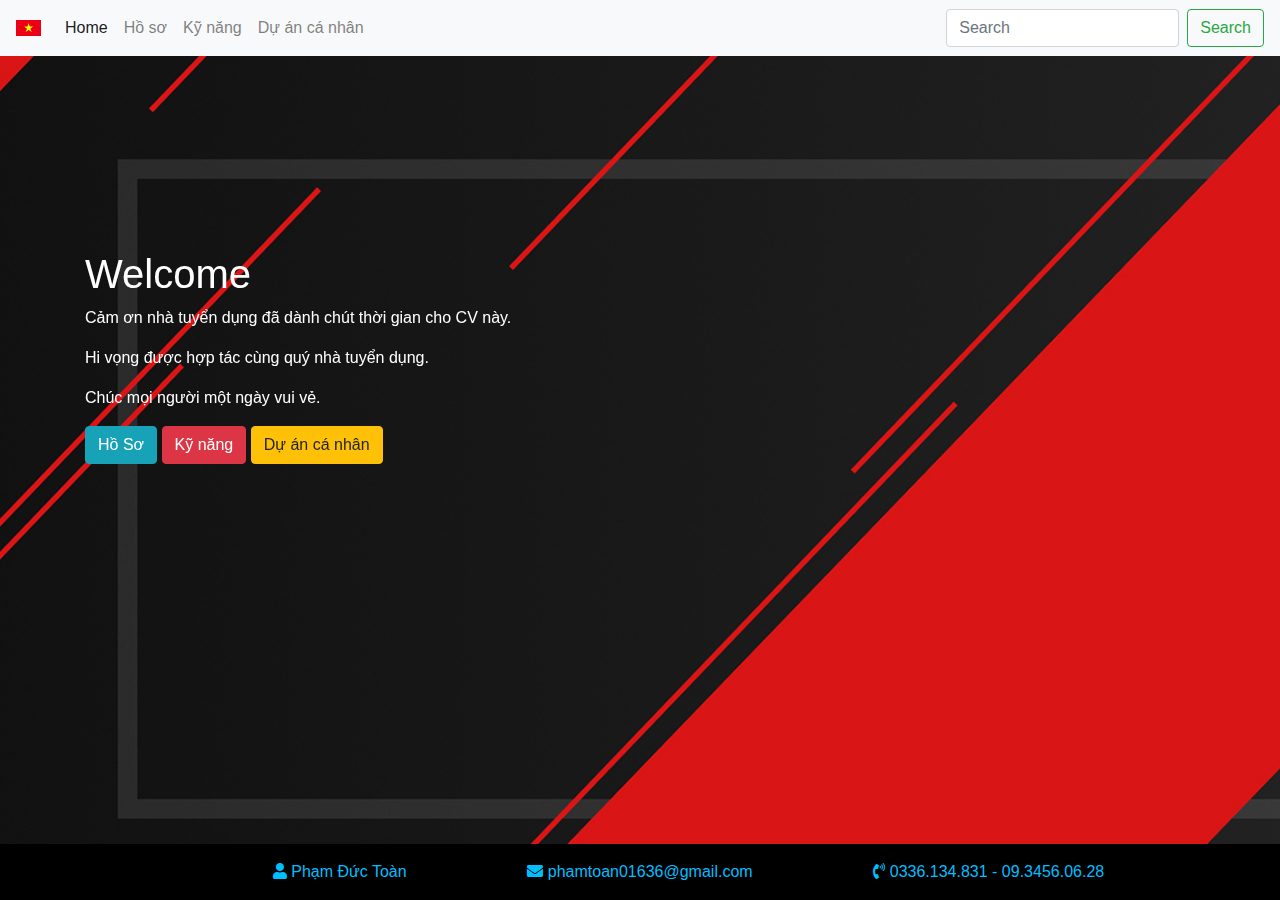
<file: index.html>
<!DOCTYPE html>
<html lang="en">
<head>
    <meta charset="UTF-8">
    <meta http-equiv="X-UA-Compatible" content="IE=edge">
    <meta name="viewport" content="width=device-width, initial-scale=1.0">
    <title>Phạm Đức Toàn - CV</title>

    <link rel="stylesheet" href="https://maxcdn.bootstrapcdn.com/bootstrap/4.5.2/css/bootstrap.min.css">
    <script src="https://ajax.googleapis.com/ajax/libs/jquery/3.6.0/jquery.min.js"></script>
    <script src="https://maxcdn.bootstrapcdn.com/bootstrap/4.5.2/js/bootstrap.min.js"></script>
    <link rel="stylesheet" href="https://cdnjs.cloudflare.com/ajax/libs/font-awesome/5.15.3/css/all.min.css">
    <link rel="stylesheet" href="css.css">
</head>
<body>
    <div class="container-fluid css-1">
        <!-- Menu -->
        <nav class="navbar navbar-expand-lg navbar-light bg-light fixed-top">
            <img class="navbar-brand" src="img/coVN.png" alt="">
            <button class="navbar-toggler" type="button" data-toggle="collapse" data-target="#navbarSupportedContent" aria-controls="navbarSupportedContent" aria-expanded="false" aria-label="Toggle navigation">
            <span class="navbar-toggler-icon"></span>
            </button>
        
            <div class="collapse navbar-collapse" id="navbarSupportedContent">
            <ul class="navbar-nav mr-auto">
                <li class="nav-item active">
                <a class="nav-link" href="index.html">Home <span class="sr-only">(current)</span></a>
                </li>
                <li class="nav-item">
                <a class="nav-link" href="profile.html">Hồ sơ</a>
                </li>
                <li class="nav-item">
                <a class="nav-link" href="skill.html">Kỹ năng</a>
                </li>
                <li class="nav-item">
                <a class="nav-link" href="project.html">Dự án cá nhân</a>
                </li>
            </ul>
            <form class="form-inline my-2 my-lg-0">
                <input class="form-control mr-sm-2" type="search" placeholder="Search" aria-label="Search">
                <button class="btn btn-outline-success my-2 my-sm-0" type="submit">Search</button>
            </form>
            </div>
        </nav>

        <!-- header -->
        <div class="container css-2">
            <div class="row">
              <div class="col-sm-12">
                <div class="">
                  <h1>Welcome</h1>
                </div>
                <div class="">
                  <p>Cảm ơn nhà tuyển dụng đã dành chút thời gian cho CV này.</p>
                  <p>Hi vọng được hợp tác cùng quý nhà tuyển dụng.</p>
                  <p>Chúc mọi người một ngày vui vẻ.</p>
                  <a href="profile.html" type="button" class="btn btn-info">Hồ Sơ</a>
                  <a href="skill.html" type="button" class="btn btn-danger">Kỹ năng</a>
                  <a href="project.html" type="button" class="btn btn-warning">Dự án cá nhân</a>
            </div>
            </div>
        </div>
    </div>
    <!-- footer -->
    <div class="footer">
        <div class="row css-6">
            <div class="col-sm-4 css-4">
                <p><i class="fas fa-user"></i> Phạm Đức Toàn</p>
            </div>
            <div class="col-sm-4">
                <p><i class="fas fa-envelope"></i> phamtoan01636@gmail.com</p>
            </div>
            <div class="col-sm-4 css-5">
                <p><i class="fas fa-phone-volume"></i> 0336.134.831 - 09.3456.06.28</p>
            </div>
        </div>
    </div>
</body>
</html>
</file>
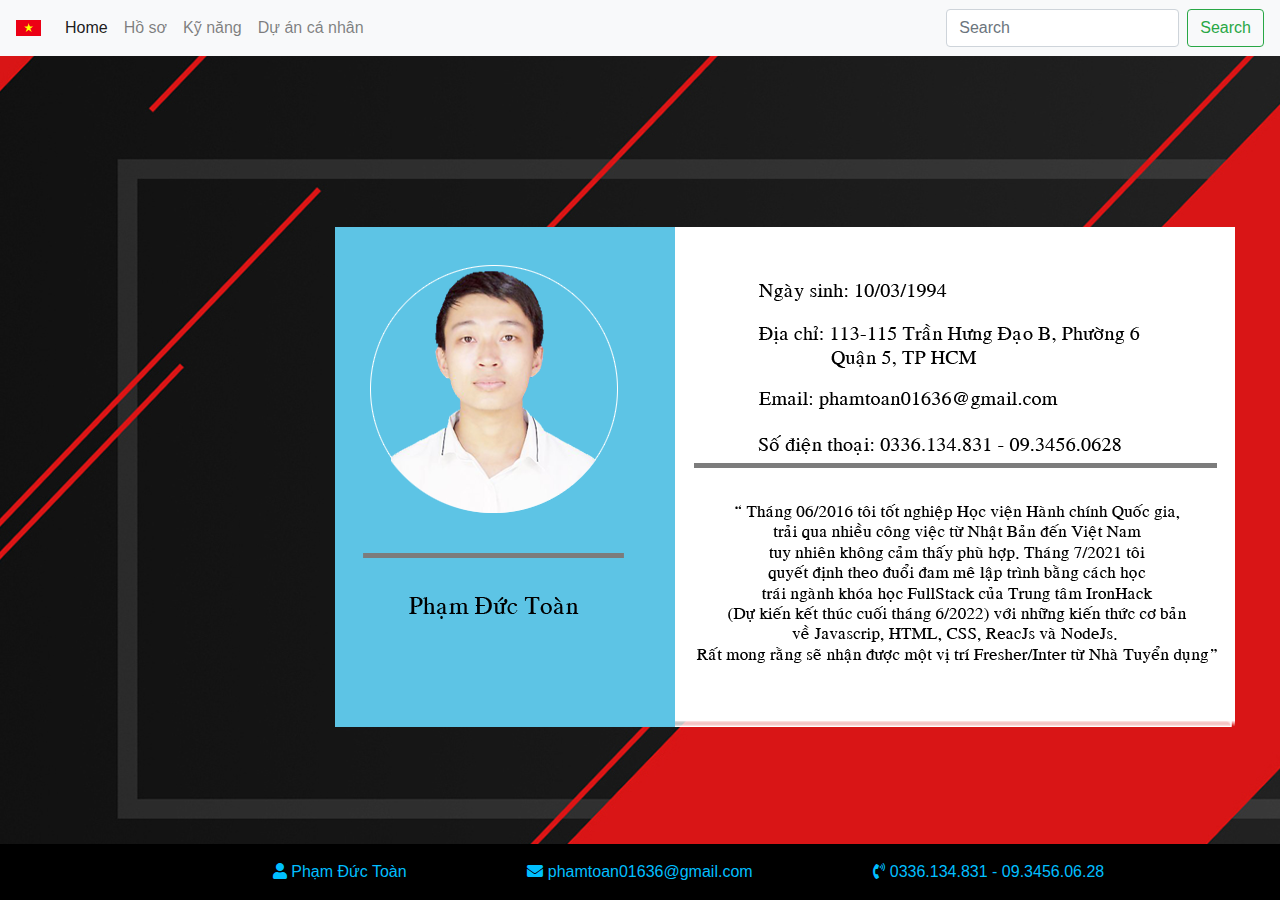
<file: profile.html>
<!DOCTYPE html>
<html lang="en">
<head>
    <meta charset="UTF-8">
    <meta http-equiv="X-UA-Compatible" content="IE=edge">
    <meta name="viewport" content="width=device-width, initial-scale=1.0">
    <title>Hồ sơ</title>

    <link rel="stylesheet" href="https://maxcdn.bootstrapcdn.com/bootstrap/4.5.2/css/bootstrap.min.css">
    <script src="https://ajax.googleapis.com/ajax/libs/jquery/3.6.0/jquery.min.js"></script>
    <script src="https://maxcdn.bootstrapcdn.com/bootstrap/4.5.2/js/bootstrap.min.js"></script>
    <link rel="stylesheet" href="https://cdnjs.cloudflare.com/ajax/libs/font-awesome/5.15.3/css/all.min.css">
    <link rel="stylesheet" href="css.css">
</head>
<body>
    <div class="container-fluid css-1">
        <!-- Menu -->
        <nav class="navbar navbar-expand-lg navbar-light bg-light fixed-top">
            <img class="navbar-brand" src="img/coVN.png" alt="">
            <button class="navbar-toggler" type="button" data-toggle="collapse" data-target="#navbarSupportedContent" aria-controls="navbarSupportedContent" aria-expanded="false" aria-label="Toggle navigation">
            <span class="navbar-toggler-icon"></span>
            </button>
        
            <div class="collapse navbar-collapse" id="navbarSupportedContent">
            <ul class="navbar-nav mr-auto">
                <li class="nav-item active">
                <a class="nav-link" href="index.html">Home <span class="sr-only">(current)</span></a>
                </li>
                <li class="nav-item">
                <a class="nav-link" href="profile.html">Hồ sơ</a>
                </li>
                <li class="nav-item">
                <a class="nav-link" href="skill.html">Kỹ năng</a>
                </li>
                <li class="nav-item">
                <a class="nav-link" href="project.html">Dự án cá nhân</a>
                </li>
            </ul>
            <form class="form-inline my-2 my-lg-0">
                <input class="form-control mr-sm-2" type="search" placeholder="Search" aria-label="Search">
                <button class="btn btn-outline-success my-2 my-sm-0" type="submit">Search</button>
            </form>
            </div>
        </nav>

        <!-- header -->
        <div class="row">
            <div class="col-sm-3">
            </div>
            <div class="col-sm-8">
                <img src="img/Untitled-2.png" alt="" class="css-7">
            </div>
        </div>
     
    </div>
    <!-- footer -->
    <div class="footer">
        <div class="row css-6">
            <div class="col-sm-4 css-4">
                <p><i class="fas fa-user"></i> Phạm Đức Toàn</p>
            </div>
            <div class="col-sm-4">
                <p><i class="fas fa-envelope"></i> phamtoan01636@gmail.com</p>
            </div>
            <div class="col-sm-4 css-5">
                <p><i class="fas fa-phone-volume"></i> 0336.134.831 - 09.3456.06.28</p>
            </div>
        </div>
    </div>
</body>
</html>
</file>
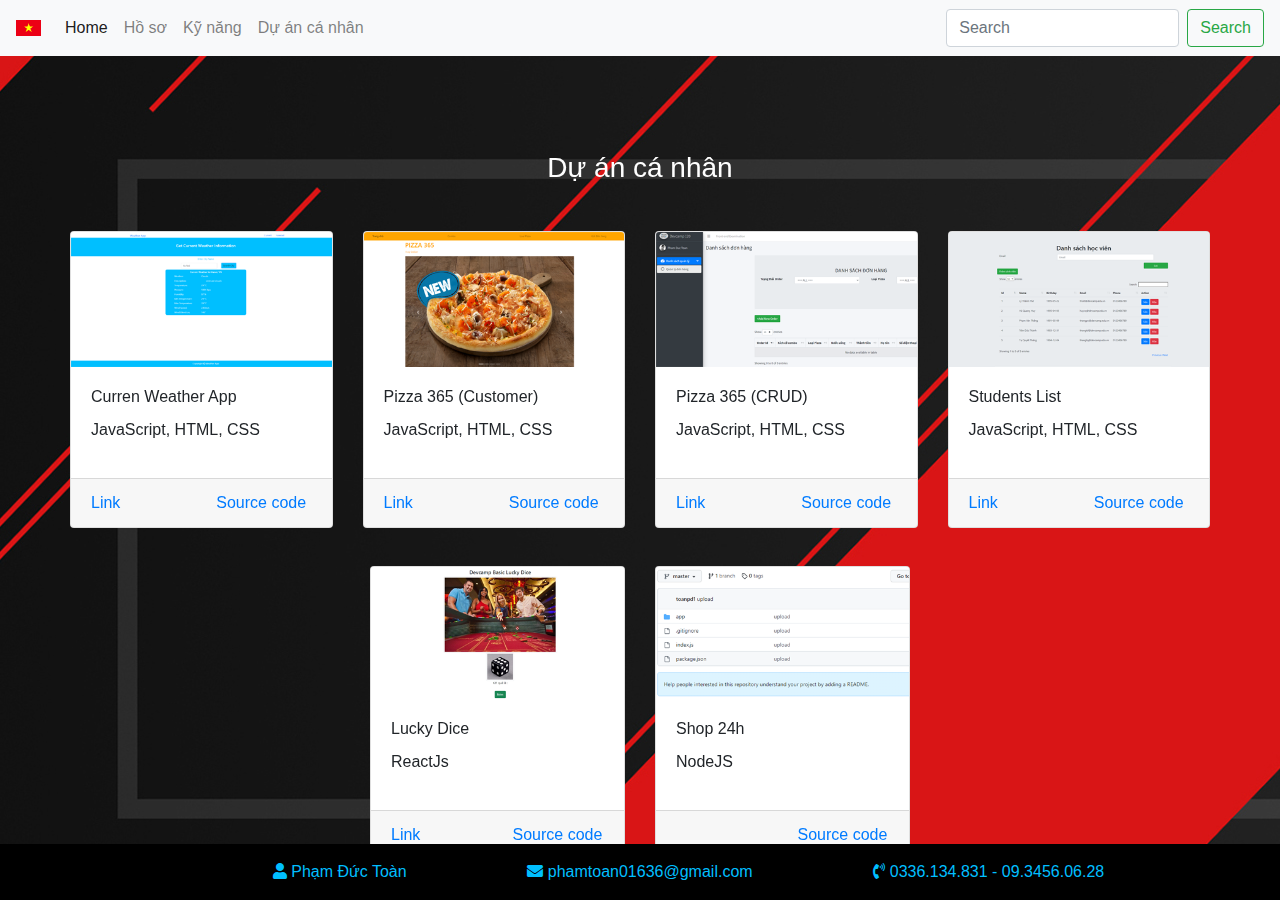
<file: project.html>
<!DOCTYPE html>
<html lang="en">
<head>
    <meta charset="UTF-8">
    <meta http-equiv="X-UA-Compatible" content="IE=edge">
    <meta name="viewport" content="width=device-width, initial-scale=1.0">
    <title>Dự án cá nhân</title>

    <link rel="stylesheet" href="https://maxcdn.bootstrapcdn.com/bootstrap/4.5.2/css/bootstrap.min.css">
    <script src="https://ajax.googleapis.com/ajax/libs/jquery/3.6.0/jquery.min.js"></script>
    <script src="https://maxcdn.bootstrapcdn.com/bootstrap/4.5.2/js/bootstrap.min.js"></script>
    <link rel="stylesheet" href="https://cdnjs.cloudflare.com/ajax/libs/font-awesome/5.15.3/css/all.min.css">
    <link rel="stylesheet" href="css.css">
</head>
<body>
    <div class="container-fluid css-1">
        <!-- Menu -->
        <nav class="navbar navbar-expand-lg navbar-light bg-light fixed-top">
            <img class="navbar-brand" src="img/coVN.png" alt="">
            <button class="navbar-toggler" type="button" data-toggle="collapse" data-target="#navbarSupportedContent" aria-controls="navbarSupportedContent" aria-expanded="false" aria-label="Toggle navigation">
            <span class="navbar-toggler-icon"></span>
            </button>
        
            <div class="collapse navbar-collapse" id="navbarSupportedContent">
            <ul class="navbar-nav mr-auto">
                <li class="nav-item active">
                <a class="nav-link" href="index.html">Home <span class="sr-only">(current)</span></a>
                </li>
                <li class="nav-item">
                <a class="nav-link" href="profile.html">Hồ sơ</a>
                </li>
                <li class="nav-item">
                <a class="nav-link" href="skill.html">Kỹ năng</a>
                </li>
                <li class="nav-item">
                <a class="nav-link" href="project.html">Dự án cá nhân</a>
                </li>
            </ul>
            <form class="form-inline my-2 my-lg-0">
                <input class="form-control mr-sm-2" type="search" placeholder="Search" aria-label="Search">
                <button class="btn btn-outline-success my-2 my-sm-0" type="submit">Search</button>
            </form>
            </div>
        </nav>

        <!-- header -->
        <div class="container-fluid" style="padding-top: 4cm;">
            <div class="container">
              <div style="text-align: center; padding-bottom: 1cm;">
                <h3 style="color: white;">Dự án cá nhân</h3>
              </div>
              <div class="row">
                <div class="card-deck">
                  <div class="card">
                    <img src="img/1.png" class="card-img-top" alt="...">
                    <div class="card-body">
                      <h6 class="card-title mt-6">Curren Weather App</h6>
                      <p class="text-style">JavaScript, HTML, CSS</p>
                    </div>
                    <div class="card-footer">
                      <div class="row">
                        <div class="col-sm-6">
                            <a href="https://phamductoan.github.io/current-weather-app/" target="_blank">Link</a>
                        </div>
                        <div class="col-sm-6">
                            <a href="https://github.com/phamductoan/current-weather-app"  target="_blank">Source code</a>
                        </div>
                      </div>
                    </div>
                  </div>
                  <div class="card">
                    <img src="img/2.png" class="card-img-top" alt="...">
                    <div class="card-body">
                      <h6 class="card-title mt-6">Pizza 365 (Customer)</h6>
                      <p class="text-style">JavaScript, HTML, CSS</p>
                    </div>
                    <div class="card-footer">
                      <div class="row">
                        <div class="col-sm-6">
                            <a href="https://phamductoan.github.io/Pizza-365-Customer-/" target="_blank">Link</a>
                        </div>
                        <div class="col-sm-6">
                            <a href="https://github.com/phamductoan/Pizza-365-Customer-"  target="_blank">Source code</a>
                        </div>
                      </div>
                    </div>
                  </div> <div class="card">
                    <img src="img/3.png" class="card-img-top" alt="...">
                    <div class="card-body">
                      <h6 class="card-title mt-6">Pizza 365 (CRUD)</h6>
                      <p class="text-style">JavaScript, HTML, CSS</p>
                    </div>
                    <div class="card-footer">
                      <div class="row">
                        <div class="col-sm-6">
                            <a href="https://phamductoan.github.io/Pizza-365-CRUD-/" target="_blank">Link</a>
                        </div>
                        <div class="col-sm-6">
                            <a href="https://github.com/phamductoan/Pizza-365-CRUD-"  target="_blank">Source code</a>
                        </div>
                      </div>
                    </div>
                  </div>
                  <div class="card">
                    <img src="img/4.png" class="card-img-top" alt="...">
                    <div class="card-body">
                      <h6 class="card-title mt-6">Students List</h6>
                      <p class="text-style">JavaScript, HTML, CSS</p>
                    </div>
                    <div class="card-footer">
                      <div class="row">
                        <div class="col-sm-6">
                            <a href="https://phamductoan.github.io/Students-List//" target="_blank">Link</a>
                        </div>
                        <div class="col-sm-6">
                            <a href="https://github.com/phamductoan/Students-List"  target="_blank">Source code</a>
                        </div>
                      </div>
                    </div>
                  </div>
                  
                </div>
              </div>
              <div class="container" style="padding-top: 1cm;">
                <div class="row">
                  <div class="card-deck">
                    <div class="card" style="opacity: 0.0001;">
                      <div class="card-body">
                      </div>
                      <div class="card-footer">
                        <div class="row">
                        </div>
                      </div>
                    </div>
                    <div class="card">
                      <img src="img/5.png" class="card-img-top" alt="...">
                      <div class="card-body">
                        <h6 class="card-title mt-6">Lucky Dice</h6>
                        <p class="text-style">ReactJs</p>
                      </div>
                      <div class="card-footer">
                        <div class="row">
                          <div class="col-sm-6">
                              <a href="https://phamductoan.github.io/lucky-dice-reactjs-ver-/" target="_blank">Link</a>
                          </div>
                          <div class="col-sm-6">
                              <a href="https://github.com/phamductoan/lucky-dice-reactjs-ver-"  target="_blank">Source code</a>
                          </div>
                        </div>
                      </div>
                    </div> <div class="card">
                      <img src="img/6.png" class="card-img-top" alt="...">
                      <div class="card-body">
                        <h6 class="card-title mt-6">Shop 24h</h6>
                        <p class="text-style">NodeJS</p>
                      </div>
                      <div class="card-footer">
                        <div class="row">
                          <div class="col-sm-6">
                              
                          </div>
                          <div class="col-sm-6">
                              <a href="https://github.com/phamductoan/-NodeJS-Shop-24h-ver.1-"  target="_blank">Source code</a>
                          </div>
                        </div>
                      </div>
                    </div>
                    <div class="card" style="opacity: 0.0001;">
                      <img src="img/4.png" class="card-img-top" alt="...">
                      <div class="card-body">                      
                      </div>
                      <div class="card-footer">
                        </div>
                      </div>
                    </div>
                    
                  </div>
                </div>
            </div>
            </div>
          </div>
    </div>
    <!-- footer -->
    <div class="footer">
        <div class="row css-6">
            <div class="col-sm-4 css-4">
                <p><i class="fas fa-user"></i> Phạm Đức Toàn</p>
            </div>
            <div class="col-sm-4">
                <p><i class="fas fa-envelope"></i> phamtoan01636@gmail.com</p>
            </div>
            <div class="col-sm-4 css-5">
                <p><i class="fas fa-phone-volume"></i> 0336.134.831 - 09.3456.06.28</p>
            </div>
        </div>
    </div>
</body>
</html>
</file>
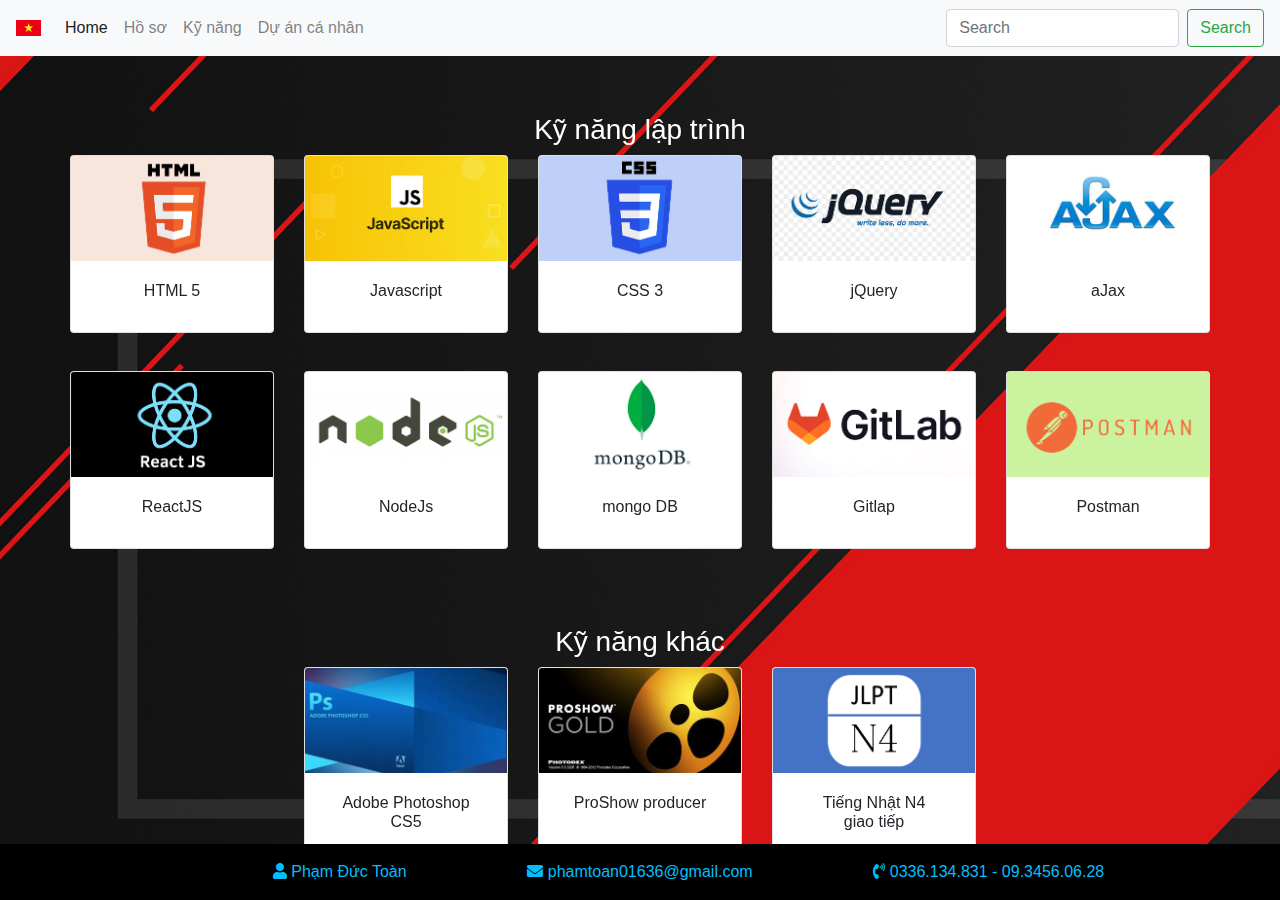
<file: skill.html>
<!DOCTYPE html>
<html lang="en">
<head>
    <meta charset="UTF-8">
    <meta http-equiv="X-UA-Compatible" content="IE=edge">
    <meta name="viewport" content="width=device-width, initial-scale=1.0">
    <title>Kỹ năng</title>

    <link rel="stylesheet" href="https://maxcdn.bootstrapcdn.com/bootstrap/4.5.2/css/bootstrap.min.css">
    <script src="https://ajax.googleapis.com/ajax/libs/jquery/3.6.0/jquery.min.js"></script>
    <script src="https://maxcdn.bootstrapcdn.com/bootstrap/4.5.2/js/bootstrap.min.js"></script>
    <link rel="stylesheet" href="https://cdnjs.cloudflare.com/ajax/libs/font-awesome/5.15.3/css/all.min.css">
    <link rel="stylesheet" href="css.css">
</head>
<body>
    <div class="container-fluid css-1">
        <!-- Menu -->
        <nav class="navbar navbar-expand-lg navbar-light bg-light fixed-top">
            <img class="navbar-brand" src="img/coVN.png" alt="">
            <button class="navbar-toggler" type="button" data-toggle="collapse" data-target="#navbarSupportedContent" aria-controls="navbarSupportedContent" aria-expanded="false" aria-label="Toggle navigation">
            <span class="navbar-toggler-icon"></span>
            </button>
        
            <div class="collapse navbar-collapse" id="navbarSupportedContent">
            <ul class="navbar-nav mr-auto">
                <li class="nav-item active">
                <a class="nav-link" href="index.html">Home <span class="sr-only">(current)</span></a>
                </li>
                <li class="nav-item">
                <a class="nav-link" href="profile.html">Hồ sơ</a>
                </li>
                <li class="nav-item">
                <a class="nav-link" href="skill.html">Kỹ năng</a>
                </li>
                <li class="nav-item">
                <a class="nav-link" href="project.html">Dự án cá nhân</a>
                </li>
            </ul>
            <form class="form-inline my-2 my-lg-0">
                <input class="form-control mr-sm-2" type="search" placeholder="Search" aria-label="Search">
                <button class="btn btn-outline-success my-2 my-sm-0" type="submit">Search</button>
            </form>
            </div>
        </nav>

        <!-- header -->
        <div class="container-fluid" style="padding-top: 2cm;">
            <div class="container" style="margin-top: 1cm;">
                <div>
                <h3 style="color: white; text-align: center;">Kỹ năng lập trình</h3>
                </div>
                <div class="row">
                <div class="card-deck">
                    <div class="card">
                    <img src="img/html.png" class="card-img-top" alt="...">
                    <div class="card-body" style="text-align: center;">
                        <h6 class="card-title mt-6">HTML 5</h6>
                    </div>
                    </div>
                    <div class="card">
                    <img src="img/js.jpg" class="card-img-top" alt="...">
                    <div class="card-body" style="text-align: center;">
                        <h6 class="card-title mt-6">Javascript</h6>
                    </div>
                    </div>
                    <div class="card">
                    <img src="img/CSS3.png" class="card-img-top" alt="...">
                    <div class="card-body" style="text-align: center;">
                        <h6 class="card-title mt-6">CSS 3</h6>
                    </div>
                    </div>
                    <div class="card">
                    <img src="img/jquery.jpg" class="card-img-top" alt="...">
                    <div class="card-body" style="text-align: center;">
                        <h6 class="card-title mt-6">jQuery</h6>
                    </div>
                    </div>
                    <div class="card">
                    <img src="img/ajax.jpg" class="card-img-top" alt="...">
                    <div class="card-body" style="text-align: center;">
                        <h6 class="card-title mt-6">aJax</h6>
                    </div>
                    </div>
                    
                    
                </div>
            </div>
            </div>

            <div class="container" style="margin-top: 1cm;">
                <div class="row">
                <div class="card-deck">
                    <div class="card">
                    <img src="img/react-js.jpg" class="card-img-top" alt="...">
                    <div class="card-body" style="text-align: center;">
                        <h6 class="card-title mt-6">ReactJS</h6>
                    </div>
                    </div>
                    <div class="card">
                    <img src="img/Nodejs.png" class="card-img-top" alt="...">
                    <div class="card-body" style="text-align: center;">
                        <h6 class="card-title mt-6">NodeJs</h6>
                    </div>
                    </div>
                    <div class="card">
                    <img src="img/mongo.jpg" class="card-img-top" alt="...">
                    <div class="card-body" style="text-align: center;">
                        <h6 class="card-title mt-6">mongo DB</h6>
                    </div>
                    </div>
                    <div class="card">
                    <img src="img/gitlab.png" class="card-img-top" alt="...">
                    <div class="card-body" style="text-align: center;">
                        <h6 class="card-title mt-6">Gitlap</h6>
                    </div>
                    </div>
                    <div class="card">
                    <img src="img/pm.png" class="card-img-top" alt="...">
                    <div class="card-body" style="text-align: center;">
                        <h6 class="card-title mt-6">Postman</h6>
                    </div>
                    </div> 
                </div>
            </div>
            </div>

            <div class="container-fluid" style="padding-top: 1cm;">
                <div class="container" style="margin-top: 1cm;">
                    <div>
                    <h3 style="color: white; text-align: center;">Kỹ năng khác</h3>
                    </div>
                    <div class="row">
                    <div class="card-deck">
                        <div class="card" style="opacity: 0.0001;">
                            
                        </div>
                        <div class="card">
                        <img src="img/Adobe-Photoshop-CS5.jpg" class="card-img-top" alt="...">
                        <div class="card-body" style="text-align: center;">
                            <h6 class="card-title mt-6">Adobe Photoshop CS5</h6>
                        </div>
                        </div>
                        <div class="card">
                        <img src="img/proshow.jpg" class="card-img-top" alt="...">
                        <div class="card-body" style="text-align: center;">
                            <h6 class="card-title mt-6">ProShow producer</h6>
                        </div>
                        </div>
                        <div class="card">
                        <img src="img/jlpt.png" class="card-img-top" alt="...">
                        <div class="card-body" style="text-align: center;">
                            <h6 class="card-title mt-6">Tiếng Nhật N4<br>giao tiếp</h6>
                        </div>
                        </div>
                        <div class="card" style="opacity: 0.0001;">
                            
                        </div>
                        
                        
                    </div>
                </div>
                </div>   
    </div>
    <!-- footer -->
    <div class="footer">
        <div class="row css-6">
            <div class="col-sm-4 css-4">
                <p><i class="fas fa-user"></i> Phạm Đức Toàn</p>
            </div>
            <div class="col-sm-4">
                <p><i class="fas fa-envelope"></i> phamtoan01636@gmail.com</p>
            </div>
            <div class="col-sm-4 css-5">
                <p><i class="fas fa-phone-volume"></i> 0336.134.831 - 09.3456.06.28</p>
            </div>
        </div>
    </div>
</body>
</html>
</file>
<file: css.css>
.navbar-brand {
    max-width: 2%;
}

.css-1 {
    background-image: url(./img/Untitled-1.jpg);
    position: fixed; 
    top: 0; 
    left: 0; 
    min-width: 100%;
    min-height: 100%;
}

.css-2 {
    padding-top: 20%;
    padding-bottom: 19%;
    color: white;
}

.css-3 {
    background-color: black;
}

.footer {
    position: fixed;
    left: 0;
    bottom: 0;
    width: 100%;
    background-color: black;
    color: #00BFFF;
    text-align: center;
 }

.css-4 {
    text-align: right;
}

 .css-5 {
     text-align: left;
 }

 .css-6 {
    margin-top: 1pc;
 }

 .css-7 {
    padding-top: 6cm;
 }
</file>
